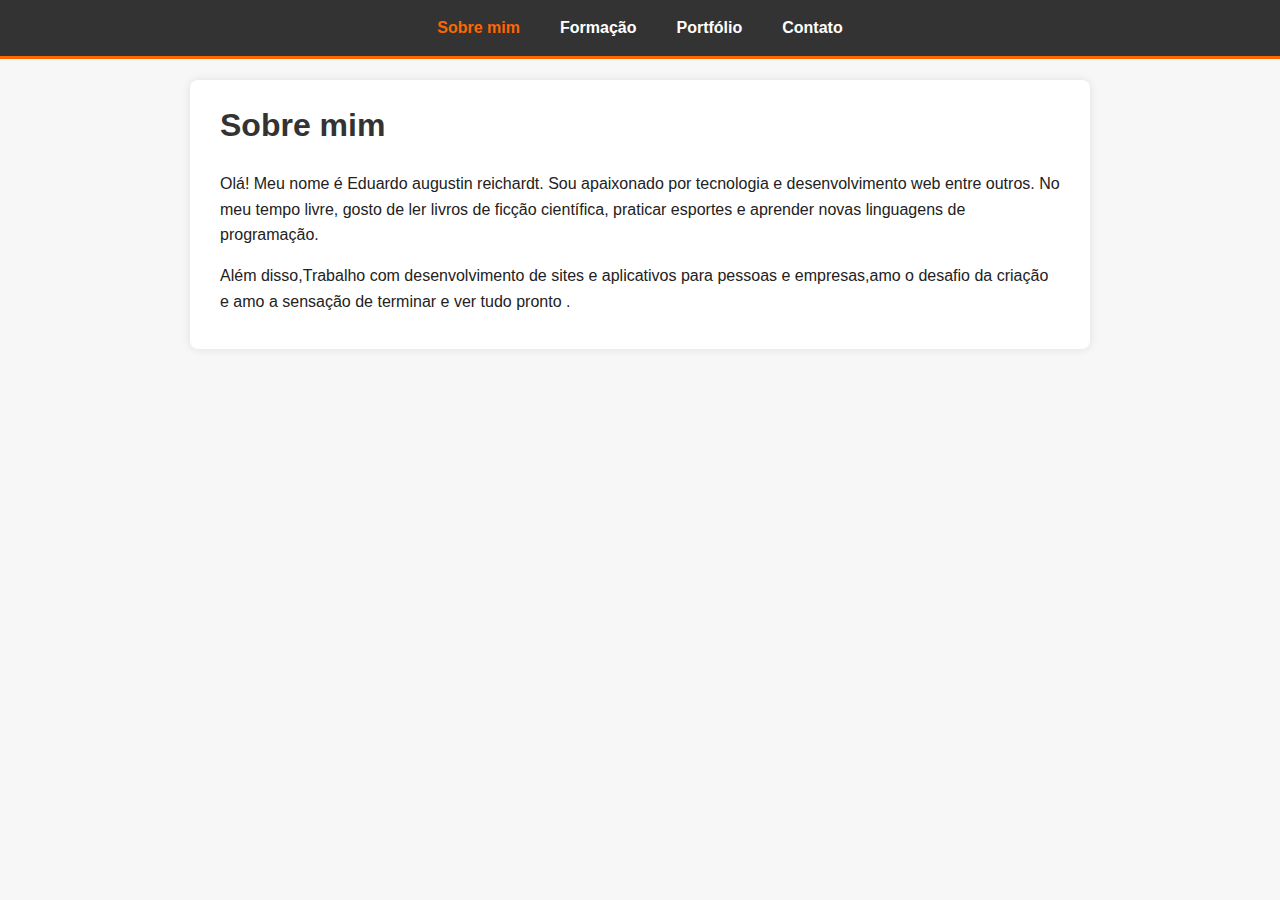
<file: index.html>
<!DOCTYPE html>
<html lang="pt-BR">
<head>
  <meta charset="UTF-8" />
  <meta name="viewport" content="width=device-width, initial-scale=1" />
  <title>Sobre mim - Meu Portfólio</title>
  <link rel="stylesheet" href="style.css" />
</head>
<body>
  <!-- Menu fixo -->
  <nav>
    <ul>
      <li><a href="index.html" class="active">Sobre mim</a></li>
      <li><a href="formacao.html">Formação</a></li>
      <li><a href="portfolio.html">Portfólio</a></li>
      <li><a href="contato.html">Contato</a></li>
    </ul>
  </nav>

  <main class="container">
    <h1>Sobre mim</h1>
    <p>Olá! Meu nome é Eduardo augustin reichardt. Sou apaixonado por tecnologia e desenvolvimento web entre outros. No meu tempo livre, gosto de ler livros de ficção científica, praticar esportes e aprender novas linguagens de programação.</p>
    <p>Além disso,Trabalho com desenvolvimento de sites e aplicativos para pessoas e empresas,amo o desafio da criação e amo a sensação de terminar e ver tudo pronto .</p>
  </main>
</body>
</html>
</file>
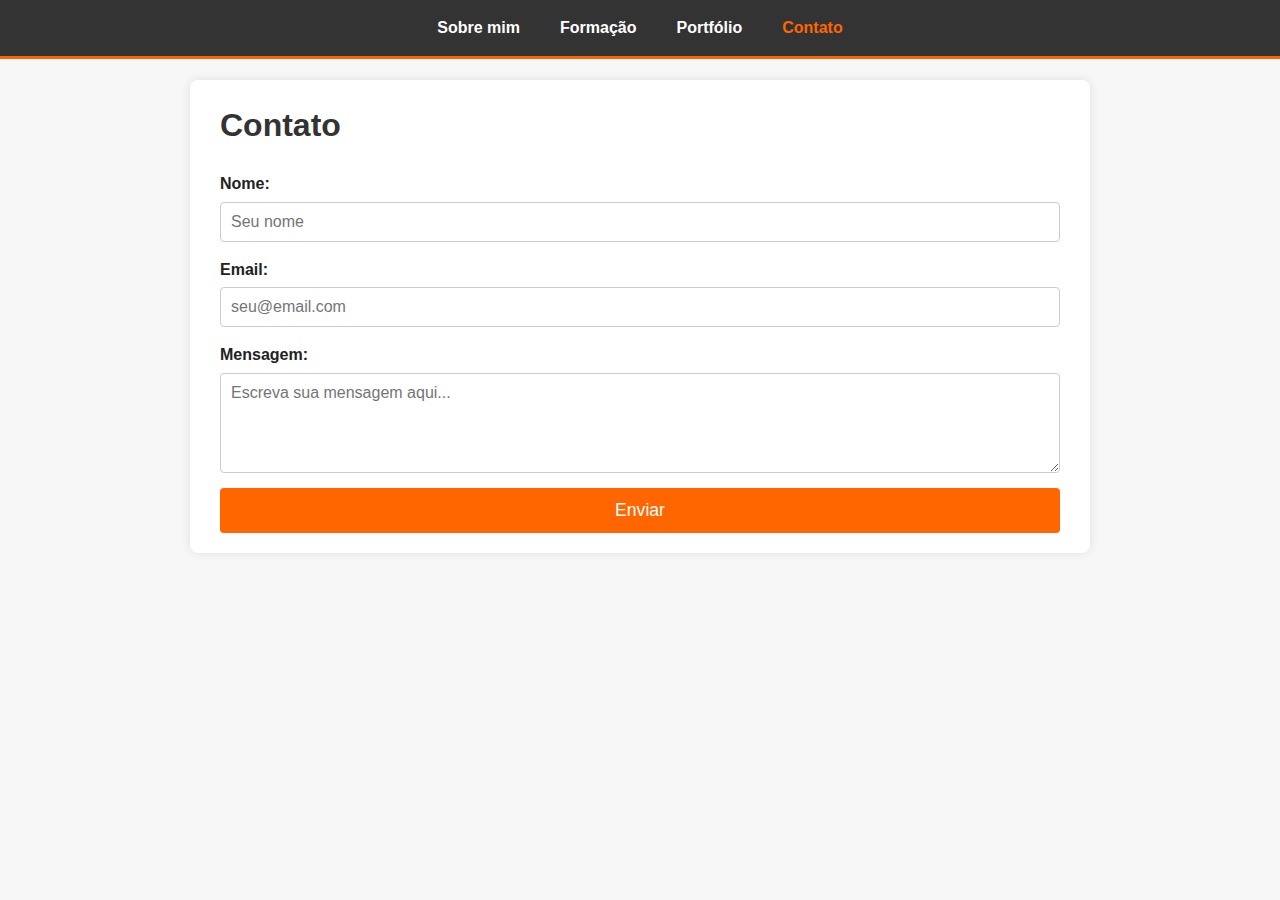
<file: contato.html>
<!DOCTYPE html>
<html lang="pt-BR">
<head>
  <meta charset="UTF-8" />
  <meta name="viewport" content="width=device-width, initial-scale=1" />
  <title>Contato - Meu Portfólio</title>
  <link rel="stylesheet" href="style.css" />
</head>
<body>
  <nav>
    <ul>
      <li><a href="index.html">Sobre mim</a></li>
      <li><a href="formacao.html">Formação</a></li>
      <li><a href="portfolio.html">Portfólio</a></li>
      <li><a href="contato.html" class="active">Contato</a></li>
    </ul>
  </nav>

  <main class="container">
    <h1>Contato</h1>
    <form action="#" method="post">
      <label for="nome">Nome:</label>
      <input type="text" id="nome" name="nome" placeholder="Seu nome" required />

      <label for="email">Email:</label>
      <input type="email" id="email" name="email" placeholder="seu@email.com" required />

      <label for="mensagem">Mensagem:</label>
      <textarea id="mensagem" name="mensagem" placeholder="Escreva sua mensagem aqui..." required></textarea>

      <button type="submit">Enviar</button>
    </form>
  </main>
</body>
</html>
</file>
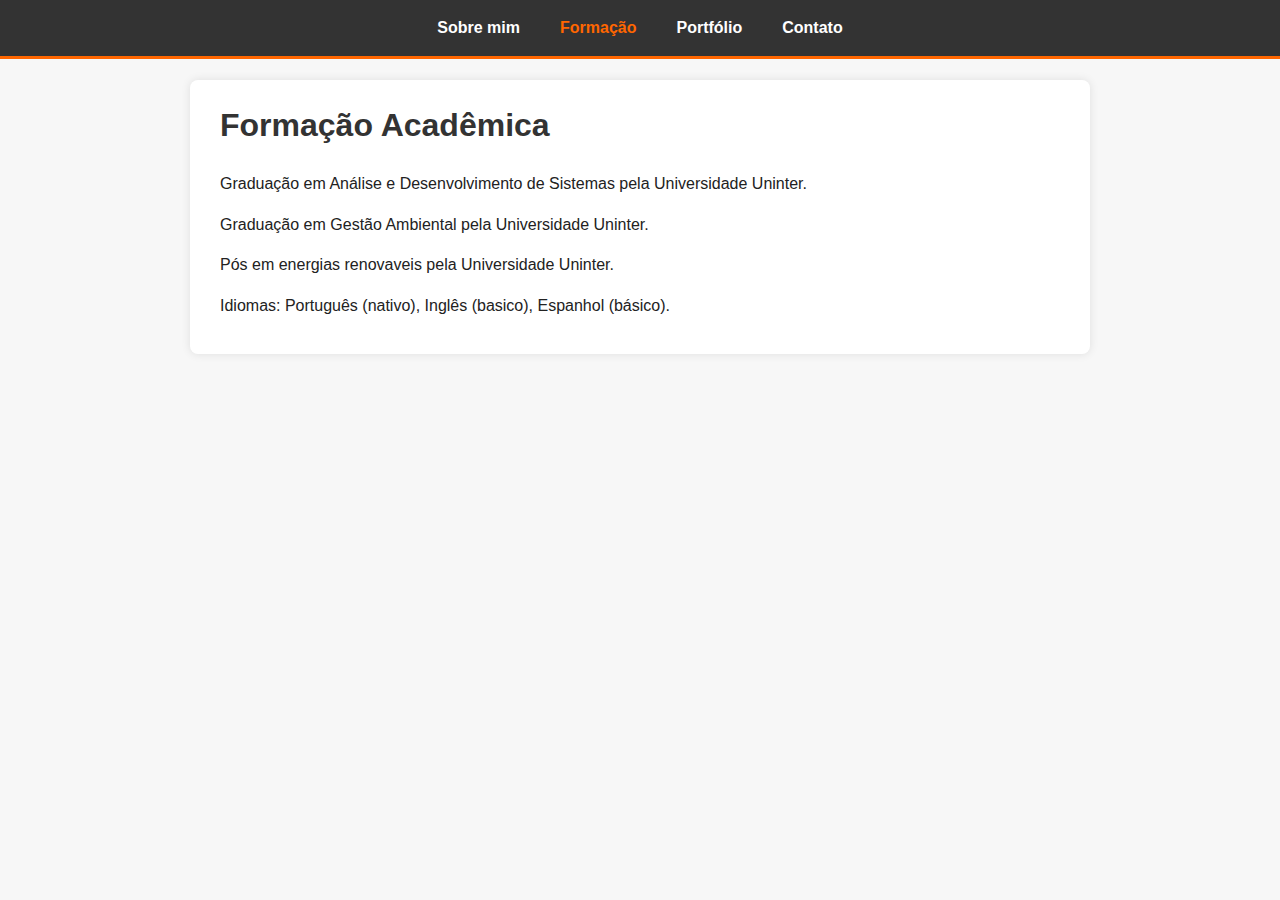
<file: formacao.html>
<!DOCTYPE html>
<html lang="pt-BR">
<head>
  <meta charset="UTF-8" />
  <meta name="viewport" content="width=device-width, initial-scale=1" />
  <title>Formação - Meu Portfólio</title>
  <link rel="stylesheet" href="style.css" />
</head>
<body>
  <nav>
    <ul>
      <li><a href="index.html">Sobre mim</a></li>
      <li><a href="formacao.html" class="active">Formação</a></li>
      <li><a href="portfolio.html">Portfólio</a></li>
      <li><a href="contato.html">Contato</a></li>
    </ul>
  </nav>

  <main class="container">
    <h1>Formação Acadêmica</h1>
    <p>Graduação em Análise e Desenvolvimento de Sistemas pela Universidade Uninter.</p>
    <p>Graduação em Gestão Ambiental pela Universidade Uninter.</p>
    <p>Pós em energias renovaveis pela Universidade Uninter.</p>
    <p>Idiomas: Português (nativo), Inglês (basico), Espanhol (básico).</p>
    
    <ul>
      
    </ul>
  </main>
</body>
</html>
</file>
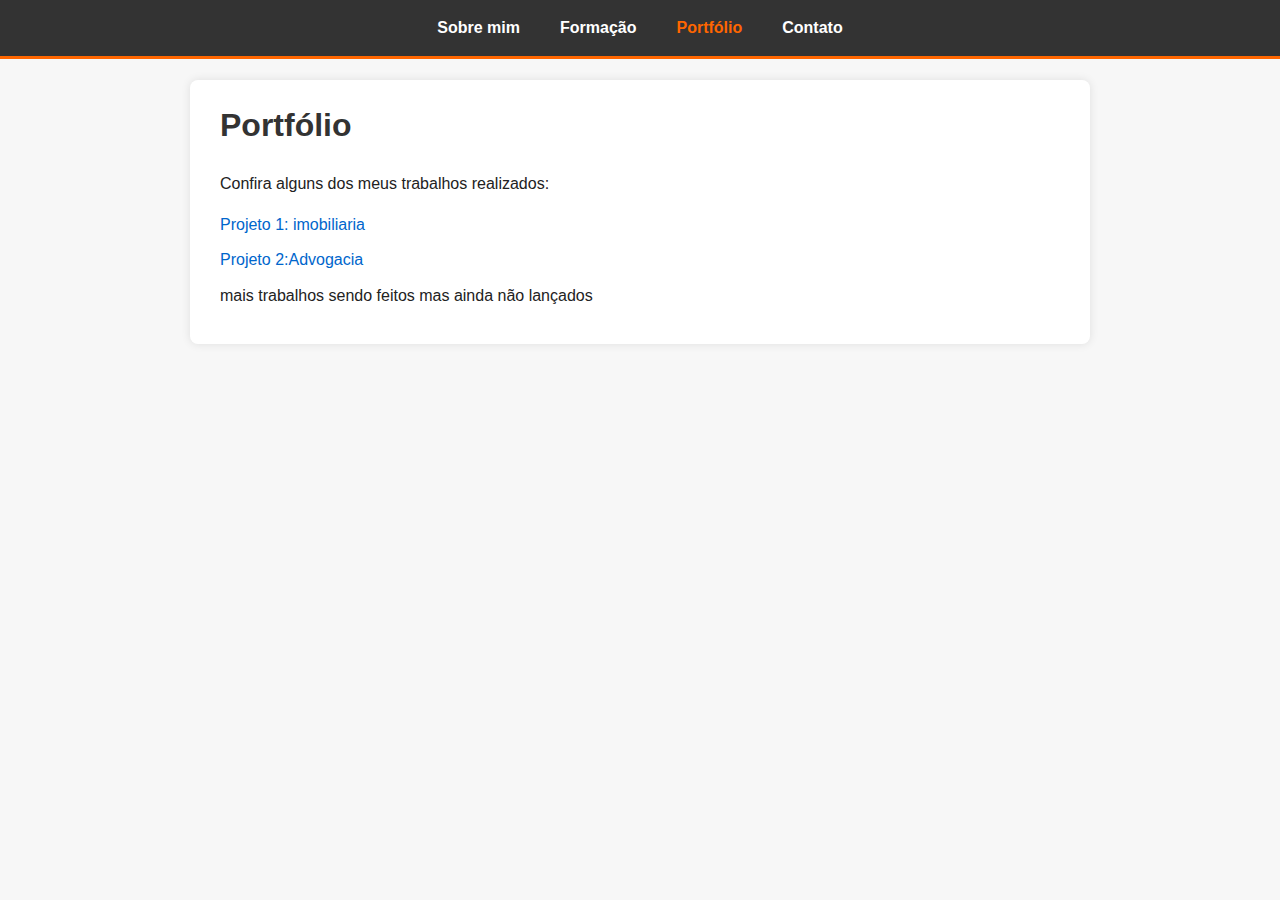
<file: portfolio.html>
<!DOCTYPE html>
<html lang="pt-BR">
<head>
  <meta charset="UTF-8" />
  <meta name="viewport" content="width=device-width, initial-scale=1" />
  <title>Portfólio - Meu Portfólio</title>
  <link rel="stylesheet" href="style.css" />
</head>
<body>
  <nav>
    <ul>
      <li><a href="index.html">Sobre mim</a></li>
      <li><a href="formacao.html">Formação</a></li>
      <li><a href="portfolio.html" class="active">Portfólio</a></li>
      <li><a href="contato.html">Contato</a></li>
    </ul>
  </nav>

  <main class="container">
    <h1>Portfólio</h1>
    <p>Confira alguns dos meus trabalhos realizados:</p>
    <div class="portfolio-list">
      <a href="https://caimoveis.dev.br" target="_blank" rel="noopener noreferrer">Projeto 1: imobiliaria</a>
      <a href="https://www.blogdopaludo.com.br/" target="_blank" rel="noopener noreferrer">Projeto 2:Advogacia</a>
     <p>mais trabalhos sendo feitos mas ainda não lançados</p>
    </div>
  </main>
</body>
</html>
</file>
<file: style.css>
/* Reset básico */
* {
  margin: 0;
  padding: 0;
  box-sizing: border-box;
}

/* Fonte e fundo */
body {
  font-family: Arial, sans-serif;
  background-color: #f7f7f7;
  color: #222;
  line-height: 1.6;
  padding-top: 60px; /* Espaço para menu fixo */
}

/* Menu fixo no topo */
nav {
  position: fixed;
  top: 0;
  left: 0;
  width: 100%;
  background-color: #333;
  border-bottom: 3px solid #ff6600;
  z-index: 1000;
}

nav ul {
  list-style: none;
  display: flex;
  justify-content: center;
}

nav ul li {
  margin: 0 20px;
}

nav ul li a {
  display: block;
  padding: 15px 0;
  color: white;
  text-decoration: none;
  font-weight: bold;
  transition: color 0.3s ease;
}

nav ul li a:hover,
nav ul li a.active {
  color: #ff6600;
}

/* Container principal */
.container {
  max-width: 900px;
  margin: 20px auto;
  background-color: white;
  padding: 20px 30px;
  box-shadow: 0 0 10px rgba(0,0,0,0.1);
  border-radius: 8px;
}

/* Títulos */
h1, h2 {
  margin-bottom: 20px;
  color: #333;
}

/* Parágrafos */
p {
  margin-bottom: 15px;
}

/* Formulário da página contato */
form {
  display: flex;
  flex-direction: column;
}

form label {
  margin-bottom: 5px;
  font-weight: bold;
}

form input, form textarea {
  padding: 10px;
  margin-bottom: 15px;
  border: 1px solid #ccc;
  border-radius: 4px;
  font-size: 1rem;
  font-family: inherit;
}

form textarea {
  resize: vertical;
  min-height: 100px;
}

form button {
  background-color: #ff6600;
  color: white;
  border: none;
  padding: 12px;
  font-size: 1.1rem;
  border-radius: 4px;
  cursor: pointer;
  transition: background-color 0.3s ease;
}

form button:hover {
  background-color: #cc5200;
}

/* Links do portfólio */
.portfolio-list a {
  display: block;
  margin-bottom: 10px;
  color: #0066cc;
  text-decoration: none;
}

.portfolio-list a:hover {
  text-decoration: underline;
}
</file>
